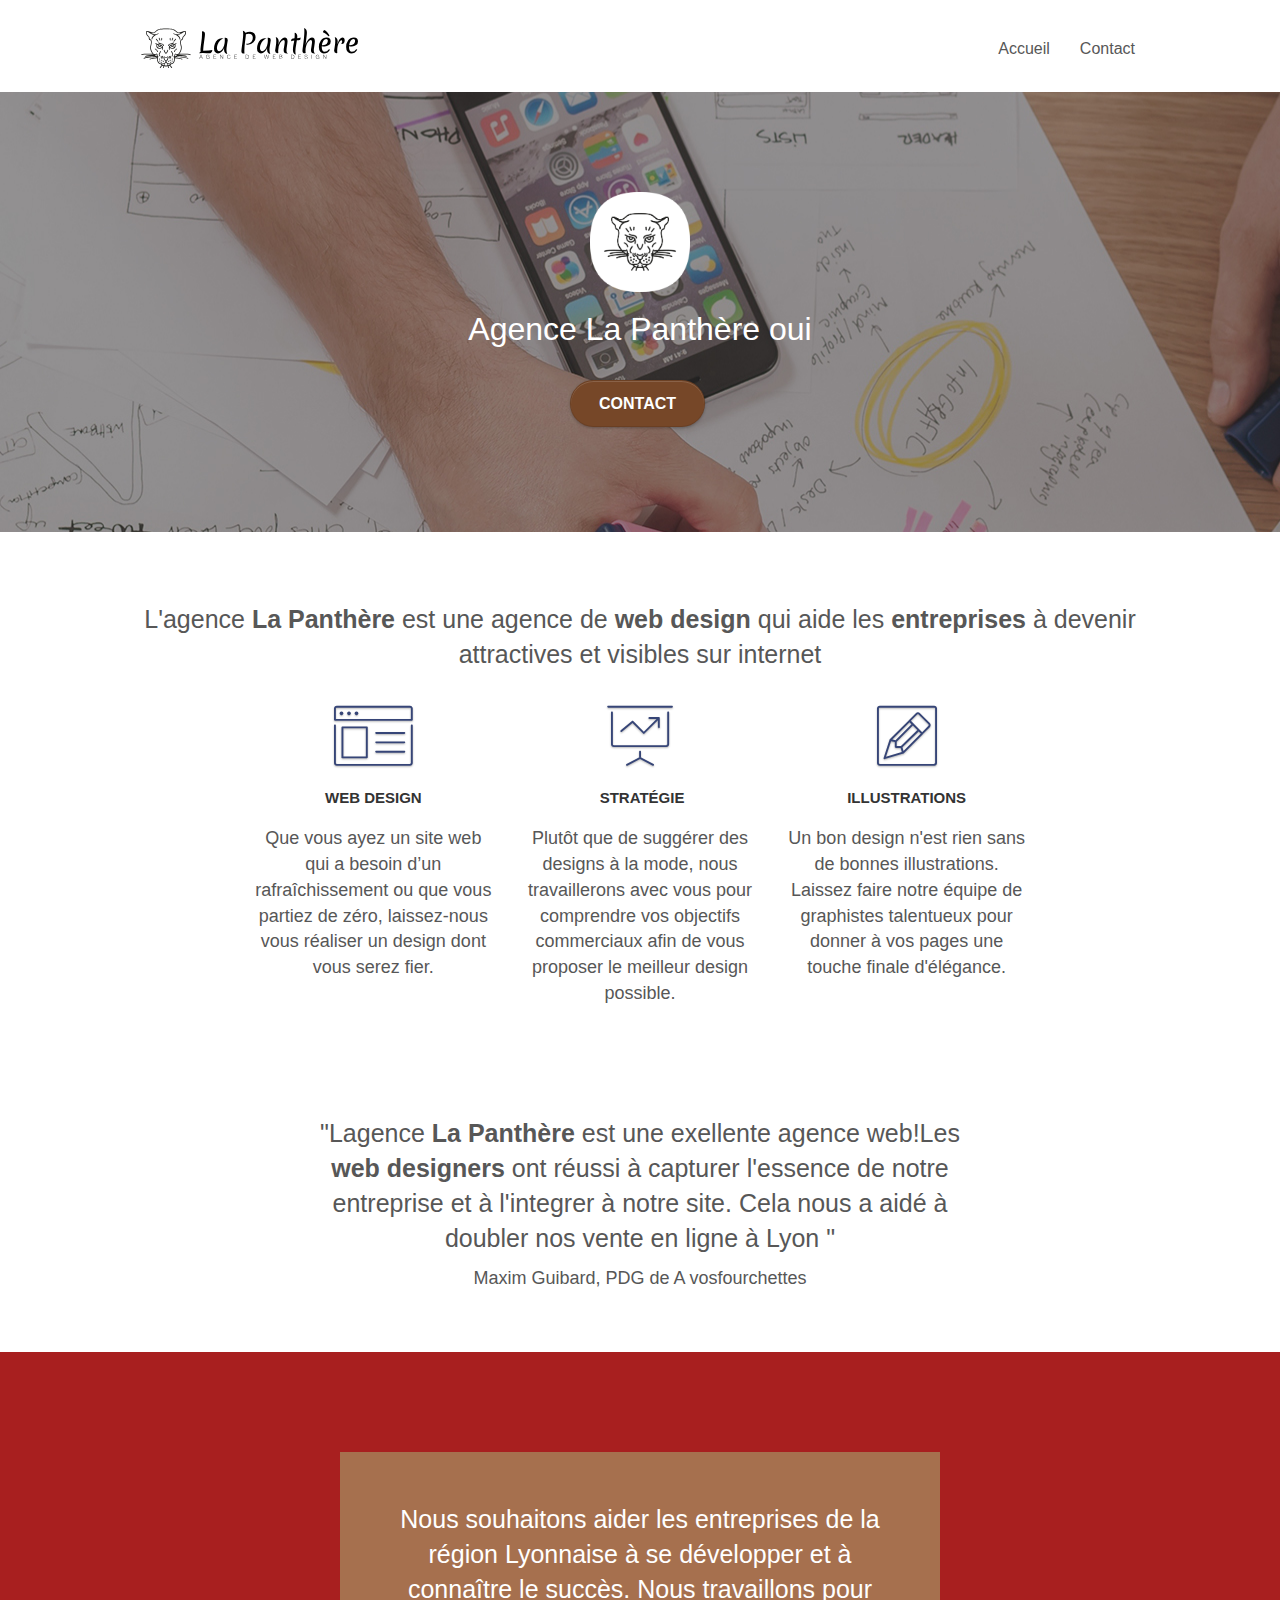
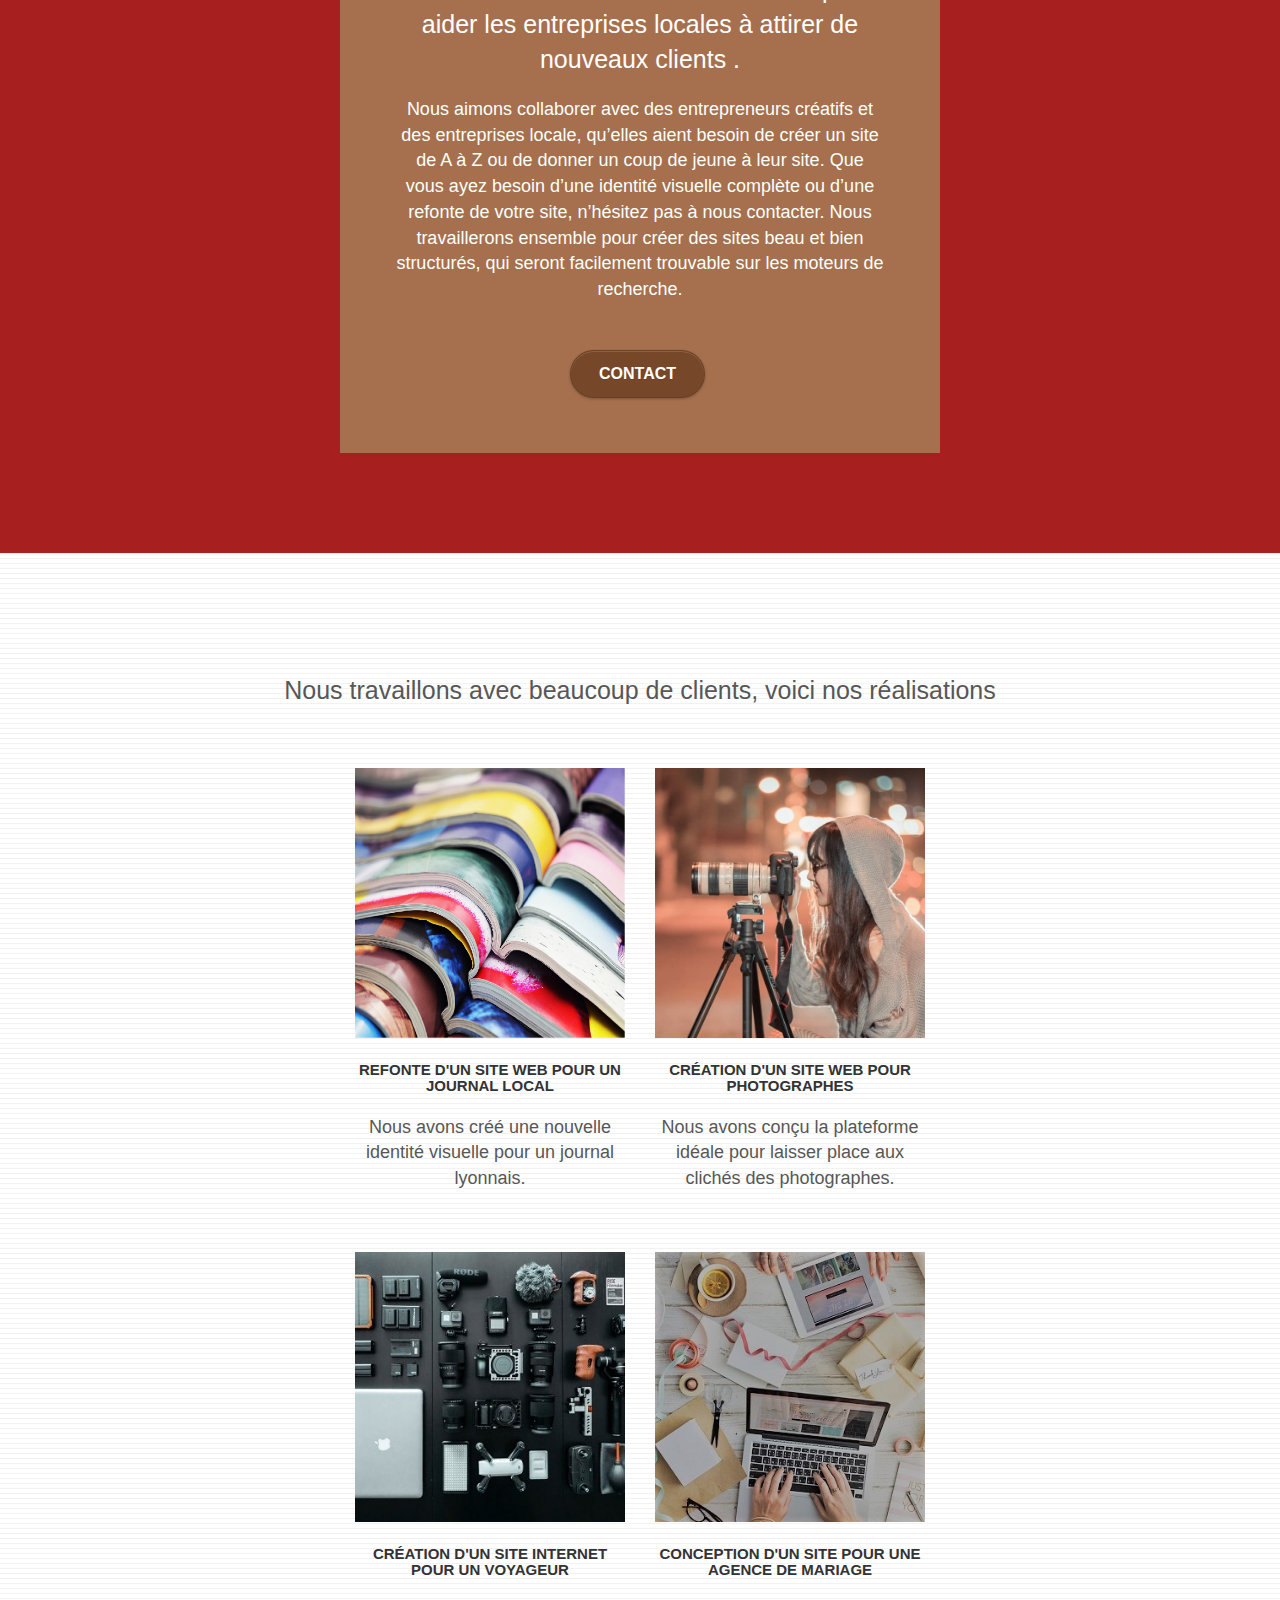
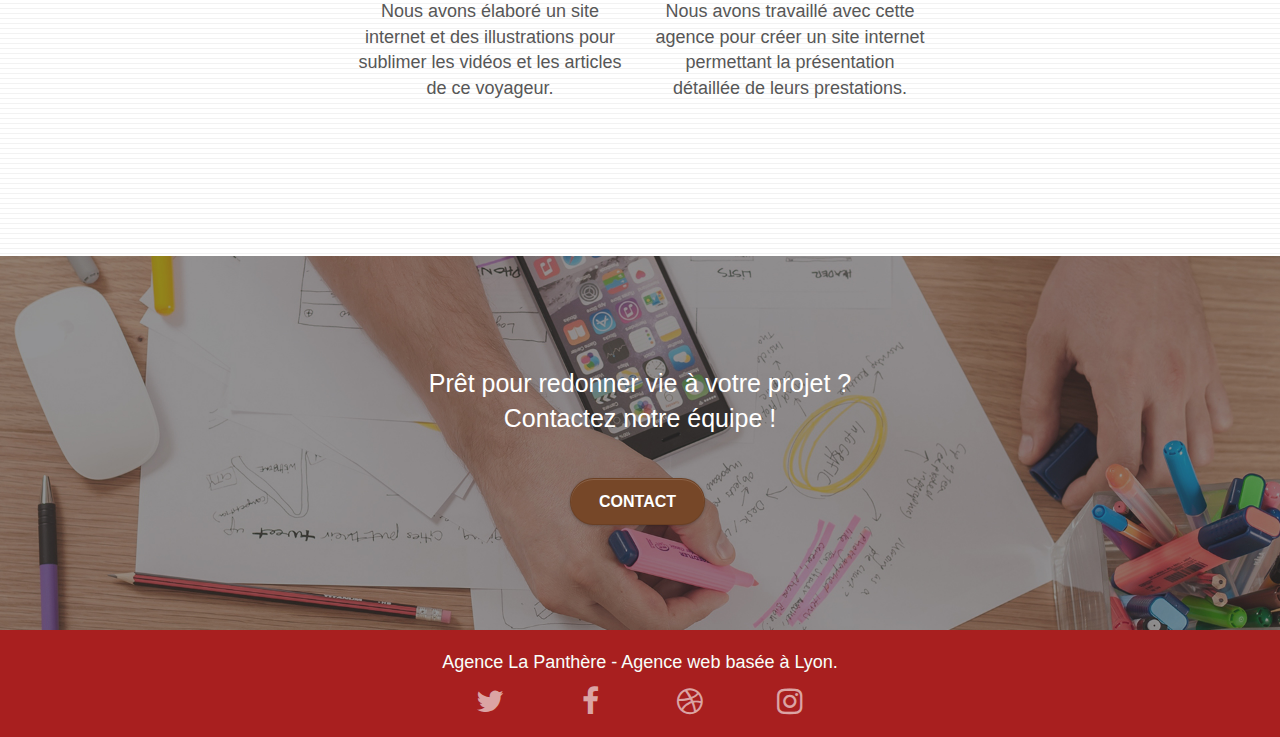
<file: index.html>
<!DOCTYPE html>
<html lang="fr">
  <head>
    <meta charset="utf-8" />

    <meta
      name="description"
      content="L'agence La Panthère est une agence de web designe qui aide les entreprises à devenir attractives et visibles
    sur internet"
    />
    <meta
      name="viewport"
      content="width=device-width, initial-scale=1.0, viewport-fit=cover"
    />
    <meta name="robots" content="index,follow" />
    <link rel="shortcut icon" type="image/png" href="favicon.jpg" />

    <link rel="stylesheet" type="text/css" href="./css/bootstrap.min.css" />
    <link rel="stylesheet" type="text/css" href="style.css" />
    <link rel="stylesheet" type="text/css" href="./css/font-awesome.min.css" />
    <link rel="stylesheet" type="text/css" href="./css/et-line.min.css" />

    <script src="./js/jquery-2.1.0.min.js"></script>
    <script src="./js/bootstrap.min.js"></script>
    <script src="./js/blocs.min.js"></script>
    <script src="./js/jquery.touchSwipe.js" defer></script>
    <script src="./js/gmaps.js"></script>

    <title>La Panther agence de web design à Lyon</title>

    <!-- Analytics -->
    <!-- Global site tag (gtag.js) - Google Analytics -->
    <script
      async
      src="https://www.googletagmanager.com/gtag/js?id=G-JVXNC9FYXY"
    ></script>
    <script>
      window.dataLayer = window.dataLayer || [];
      function gtag() {
        dataLayer.push(arguments);
      }
      gtag("js", new Date());

      gtag("config", "G-JVXNC9FYXY");
    </script>

    <!-- Analytics END -->
  </head>
  <body>
    <!-- Principal conteneur -->
    <div class="page-container">
      <!-- bloc-0 -->
      <header>
        <div class="bloc bgc-white l-bloc" id="bloc-0">
          <div class="container bloc-sm">
            <nav class="navbar row">
              <div class="navbar-header">
                <a class="navbar-brand" href="index.html"
                  ><img
                    src="img/agence-la-panthere-monochrome.svg"
                    alt="Lyon web design logo agence web meilleure agence"
                    height="40"
                /></a>

                <button
                  id="nav-toggle"
                  type="button"
                  class="ui-navbar-toggle navbar-toggle"
                  data-toggle="collapse"
                  data-target=".navbar-1"
                >
                  <span class="sr-only">Toggle navigation</span
                  ><span class="icon-bar"></span><span class="icon-bar"></span
                  ><span class="icon-bar"></span>
                </button>
              </div>
              <div
                class="collapse navbar-collapse navbar-1 special-dropdown-nav"
              >
                <ul class="site-navigation nav navbar-nav">
                  <li>
                    <a href="index.html">Accueil</a>
                  </li>
                  <li></li>
                  <li>
                    <a href="contact.html">Contact</a>
                  </li>
                </ul>
              </div>
            </nav>
          </div>
        </div>
      </header>
      <!-- bloc-0 END -->

      <!-- bloc-1-presentation -->
      <main>
        <section
          class="bloc bgc-dark-slate-blue bg-banniere d-bloc bg-t-edge bloc-bg-texture texture-paper b-parallax"
          id="bloc-1-hero"
        >
          <div class="container bloc-lg">
            <div class="row tight-width-whitespace">
              <div class="col-sm-12">
                <img
                  src="img/logo.png"
                  class="center-block image-resize-mode"
                  width="100"
                  alt="Agence La Panthère web design logo"
                />
                <h1 class="text-center hero-bloc-text tc-white">
                  Agence La Panthère oui
                </h1>
                <div class="text-center">
                  <a
                    href="contact.html"
                    class="btn btn-lg btn-clean btn-rd cta-hero btn-atomic-tangerine"
                    >Contact</a
                  >
                </div>
              </div>
            </div>
          </div>
        </section>
        <!-- bloc-1-presentation END -->

        <!-- bloc-2-services -->
        <section class="bloc bgc-white l-bloc" id="bloc-2-services">
          <div class="container bloc-md">
            <div class="row">
              <div class="col-sm-12 text-center">
                <h2>
                  L'agence <strong>La Panthère</strong> est une agence de
                  <strong>web design</strong> qui aide les
                  <strong>entreprises</strong> à devenir attractives et visibles
                  sur internet
                </h2>
              </div>
            </div>
            <div class="row voffset-lg med-width-whitespace">
              <div class="col-sm-4">
                <div class="text-center">
                  <span
                    class="et-icon-browser sm-shadow icon-dark-slate-blue icons icon-lg"
                  ></span>
                </div>
                <h3 class="mg-md text-center">Web design</h3>
                <p class="text-center">
                  Que vous ayez un site web qui a besoin d&rsquo;un
                  rafraîchissement ou que vous partiez de zéro, laissez-nous
                  vous réaliser un design dont vous serez fier.
                </p>
              </div>
              <div class="col-sm-4">
                <div class="text-center">
                  <span
                    class="et-icon-presentation sm-shadow icon-dark-slate-blue icons icon-lg"
                  ></span>
                </div>
                <h3 class="mg-md text-center">&nbsp;Stratégie</h3>
                <p class="text-center">
                  Plutôt que de suggérer des designs à la mode, nous
                  travaillerons avec vous pour comprendre vos objectifs
                  commerciaux afin de vous proposer le meilleur design
                  possible.<br />
                </p>
              </div>
              <div class="col-sm-4">
                <div class="text-center">
                  <span
                    class="et-icon-edit sm-shadow icon-dark-slate-blue icons icon-lg"
                  ></span>
                </div>
                <h3 class="mg-md text-center">Illustrations</h3>
                <p class="text-center">
                  Un bon design n'est rien sans de bonnes illustrations. Laissez
                  faire notre équipe de graphistes talentueux pour donner à vos
                  pages une touche finale d'élégance.
                </p>
              </div>
            </div>
            <div class="row voffset-lg voffset">
              <div class="col-xs-12 col-md-8 col-md-offset-2 text-center">
                <h2>
                  "Lagence <strong>La Panthère</strong> est une exellente agence
                  web!Les <strong> web designers</strong> ont réussi à capturer
                  l'essence de notre entreprise et à l'integrer à notre site.
                  Cela nous a aidé à doubler nos vente en ligne à Lyon "
                </h2>
                <p>Maxim Guibard, PDG de A vosfourchettes</p>
              </div>
            </div>
          </div>
        </section>
        <!-- bloc-2-services END -->

        <!-- bloc-3-what-i-do -->
        <section
          class="bloc tc-white bgc-atomic-tangerine bg-presentation d-bloc bloc-bg-texture texture-paper b-parallax"
          id="bloc-3-what-i-do"
        >
          <div class="container bloc-lg">
            <div class="row tight-width-whitespace black-background">
              <div class="col-sm-12">
                <h2 class="mg-md text-center tc-white">
                  Nous souhaitons aider les entreprises de la région Lyonnaise à
                  se développer et à connaître le succès. Nous travaillons pour
                  aider les entreprises locales à attirer de nouveaux clients
                  .<br />
                </h2>
                <p class="text-center white">
                  Nous aimons collaborer avec des entrepreneurs créatifs et des
                  entreprises locale, qu’elles aient besoin de créer un site de
                  A à Z ou de donner un coup de jeune à leur site. Que vous ayez
                  besoin d’une identité visuelle complète ou d’une refonte de
                  votre site, n’hésitez pas à nous contacter. Nous travaillerons
                  ensemble pour créer des sites beau et bien structurés, qui
                  seront facilement trouvable sur les moteurs de recherche.
                  <br /><br />
                  <a
                    href="contact.html"
                    class="btn btn-lg btn-clean btn-rd cta-hero btn-atomic-tangerine"
                    >Contact</a
                  ><br />
                </p>
              </div>
            </div>
          </div>
        </section>
        <!-- bloc-3-what-i-do END -->

        <!-- bloc-4-portfolio -->
        <section
          class="bloc bgc-white bg-lines-h2-bg bg-repeat l-bloc"
          id="bloc-4-portfolio"
        >
          <div class="container bloc-lg">
            <div class="row">
              <div class="col-sm-12 text-center">
                <h2>
                  Nous travaillons avec beaucoup de clients, voici nos
                  réalisations
                </h2>
              </div>
            </div>
            <div class="row tight-width-whitespace portfolio-row">
              <div class="col-sm-6">
                <a
                  href="#"
                  data-lightbox="img/1.jpg"
                  data-gallery-id="gallery-1"
                  data-caption="Refonte d'un site web pour un journal local"
                  data-frame="snapshot-lb"
                  ><img
                    src="img/1.jpg"
                    alt="Lyon web design logo agence web meilleure agence et refonte site web journal"
                    class="img-responsive portfolio-thumb"
                /></a>
                <h3 class="mg-md text-center">
                  Refonte d'un site web pour un journal local
                </h3>
                <p class="text-center">
                  Nous avons créé une nouvelle identité visuelle pour un journal
                  lyonnais.
                </p>
              </div>
              <div class="col-sm-6">
                <a
                  href="#"
                  data-lightbox="img/2.jpg"
                  data-gallery-id="gallery-1"
                  data-caption="Création d'un site web pour photographes"
                  data-frame="snapshot-lb"
                  ><img
                    src="img/2.jpg"
                    class="img-responsive portfolio-thumb"
                    alt="Lyon web design logo agence web meilleure agence, Création d'un site web pour photographes"
                /></a>
                <h3 class="mg-md text-center">
                  Création d'un site web pour photographes
                </h3>
                <p class="text-center">
                  Nous avons conçu la plateforme idéale pour laisser place aux
                  clichés des photographes.
                </p>
              </div>
            </div>
            <div class="row tight-width-whitespace portfolio-row">
              <div class="col-sm-6">
                <a
                  href="#"
                  data-lightbox="img/3.jpg"
                  data-gallery-id="gallery-1"
                  data-caption="Création d'un site internet pour un voyageur"
                  data-frame="snapshot-lb"
                  ><img
                    src="img/3.jpg"
                    class="img-responsive portfolio-thumb"
                    alt="Lyon web design logo agence web meilleure agence, Création d'un site web pour voyageur"
                /></a>
                <h3 class="mg-md text-center">
                  Création d'un site internet pour un voyageur
                </h3>
                <p class="text-center">
                  Nous avons élaboré un site internet et des illustrations pour
                  sublimer les vidéos et les articles de ce voyageur.
                </p>
              </div>
              <div class="col-sm-6">
                <a
                  href="#"
                  data-lightbox="img/4.jpg"
                  data-gallery-id="gallery-1"
                  data-caption="Conception d'un site pour une agence de mariage"
                  data-frame="snapshot-lb"
                  ><img
                    src="img/4.bmp"
                    class="img-responsive portfolio-thumb"
                    alt="Lyon web design logo agence web meilleure agence, Création d'un site web pour agence de mariage"
                /></a>
                <h3 class="mg-md text-center">
                  Conception d'un site pour une agence de mariage
                </h3>
                <p class="text-center">
                  Nous avons travaillé avec cette agence pour créer un site
                  internet permettant la présentation détaillée de leurs
                  prestations.
                </p>
              </div>
            </div>
          </div>
        </section>
        <!-- bloc-4-portfolio END -->

        <!-- bloc-5-cta -->
        <section
          class="bloc bgc-dark-slate-blue bg-banniere d-bloc bloc-bg-texture texture-paper"
          id="bloc-5-cta"
        >
          <div class="container bloc-lg">
            <div class="row">
              <h2 class="mg-md text-center tc-white">
                Prêt pour redonner vie à votre projet ?<br />Contactez notre
                équipe !
              </h2>
              <div class="col-sm-12 text-center">
                <a
                  href="contact.html"
                  class="btn btn-atomic-tangerine btn-clean btn-rd btn-lg cta-hero"
                  >Contact</a
                >
              </div>
            </div>
          </div>
        </section>
      </main>
      <!-- bloc-5-cta END -->

      <!-- Footer - bloc-8 -->
      <footer>
        <div class="bloc bgc-atomic-tangerine d-bloc" id="bloc-8">
          <div class="container bloc-sm">
            <div class="row">
              <div class="col-sm-12">
                <p class="text-center white">
                  Agence La Panthère - Agence web basée à Lyon.<br />
                </p>
                <div class="row row-no-gutters social">
                  <div class="col-sm-3">
                    <div class="text-center">
                      <a
                        class="social"
                        aria-label="Twitter"
                        href="http://www.twitter.fr/"
                        ><span class="fa fa-twitter icon-md"></span
                      ></a>
                    </div>
                  </div>
                  <div class="col-sm-3">
                    <div class="text-center">
                      <a
                        class="social"
                        aria-label="Facebook"
                        href="https://fr-fr.facebook.com"
                        ><span class="fa fa-facebook icon-md"></span
                      ></a>
                    </div>
                  </div>
                  <div class="col-sm-3">
                    <div class="text-center">
                      <a
                        class="social"
                        aria-label="Dribbble"
                        href="https://dribbble.com"
                        ><span class="fa fa-dribbble icon-md"></span
                      ></a>
                    </div>
                  </div>
                  <div class="col-sm-3">
                    <div class="text-center">
                      <a
                        class="social"
                        aria-label="instagram"
                        href="https://www.instagram.com"
                        ><span class="fa fa-instagram icon-md"></span
                      ></a>
                    </div>
                  </div>
                </div>
              </div>
            </div>
          </div>
        </div>
      </footer>
      <!-- Footer - bloc-8 END -->
    </div>
    <!-- Principal conteneur END -->
  </body>
</html>
</file>
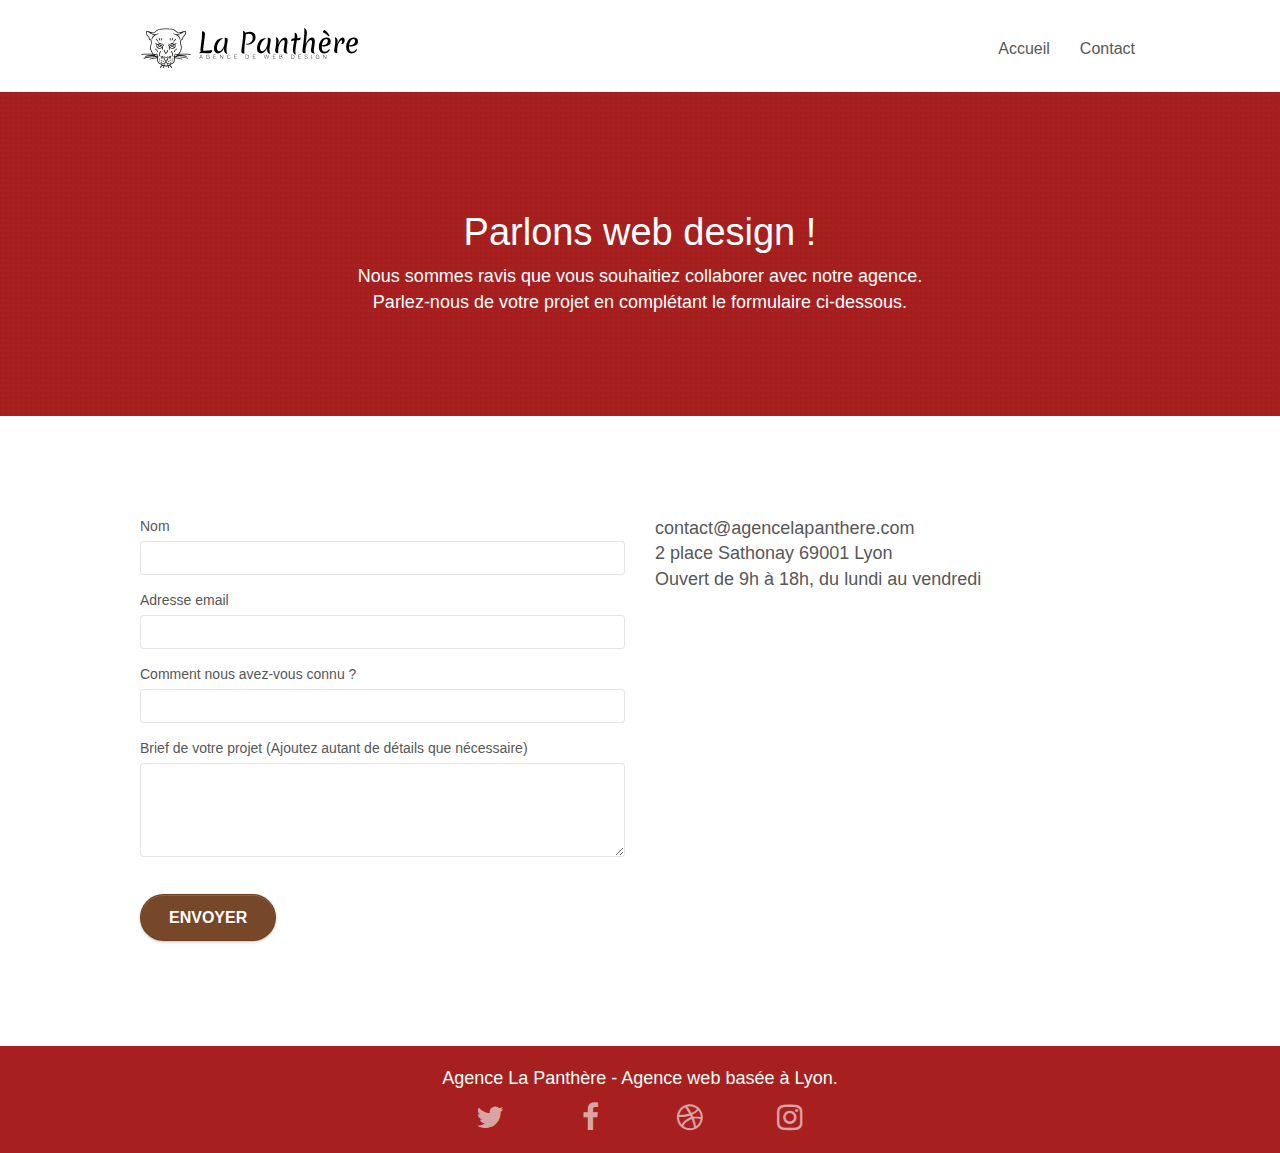
<file: contact.html>
<!DOCTYPE html>
<html lang="fr">
  <head>
    <meta charset="utf-8" />
    <meta
      name="description"
      content="Vous chechez web design,
      illustrations, site péronalisé, ou encore webmarketing, prenez contact avec 
      l'agence la panthère ou dans nos locaux située dans la ville de lyon"
    />
    <meta name="robots" content="follow, index" />
    <meta
      <meta
      name="viewport"
      content="width=device-width, initial-scale=1.0, viewport-fit=cover"
    />
    <link rel="shortcut icon" type="image/png" href="favicon.jpg" />

    <link rel="stylesheet" type="text/css" href="./css/bootstrap.min.css" />
    <link rel="stylesheet" type="text/css" href="style.css" />
    <link rel="stylesheet" type="text/css" href="./css/font-awesome.min.css" />
    <link rel="stylesheet" type="text/css" href="./css/et-line.min.css" />

    <title>Contact La Panthère web design</title>

    <!-- Analytics -->
    <!-- Global site tag (gtag.js) - Google Analytics -->
    <script
      async
      src="https://www.googletagmanager.com/gtag/js?id=G-JVXNC9FYXY"
    ></script>
    <script>
      window.dataLayer = window.dataLayer || [];
      function gtag() {
        dataLayer.push(arguments);
      }
      gtag("js", new Date());

      gtag("config", "G-JVXNC9FYXY");
    </script>
    <!-- Analytics END -->
  </head>
  <body>
    <!-- Principal conteneur -->
    <div class="page-container">
      <!-- bloc-0 -->
      <div class="bloc bgc-white l-bloc" id="bloc-0">
        <div class="container bloc-sm">
          <nav class="navbar row">
            <div class="navbar-header">
              <a class="navbar-brand" href="index.html"
                ><img
                  src="img/agence-la-panthere-monochrome.svg"
                  alt="logo de l'Agence La Panthere web design à Lyon"
                  height="40"
              /></a>
              <button
                id="nav-toggle"
                type="button"
                class="ui-navbar-toggle navbar-toggle"
                data-toggle="collapse"
                data-target=".navbar-1"
              >
                <span class="sr-only">Toggle navigation</span
                ><span class="icon-bar"></span><span class="icon-bar"></span
                ><span class="icon-bar"></span>
              </button>
            </div>
            <div class="collapse navbar-collapse navbar-1 special-dropdown-nav">
              <ul class="site-navigation nav navbar-nav">
                <li>
                  <a href="index.html">Accueil</a>
                </li>
                <li></li>
                <li>
                  <a href="contact.html">Contact</a>
                </li>
              </ul>
            </div>
          </nav>
        </div>
      </div>
      <!-- bloc-0 END -->

      <!-- bloc-6 -->
      <div
        class="bloc bg-dots-bg bg-repeat bgc-atomic-tangerine d-bloc bloc-bg-texture texture-paper"
        id="bloc-6"
      >
        <div class="container bloc-lg">
          <div class="row">
            <div class="col-sm-12">
              <h1 class="text-center hero-bloc-text tc-white">
                Parlons web design !
              </h1>
              <p class="text-center mg-lg tc-white tight-width-whitespace">
                Nous sommes ravis que vous souhaitiez collaborer avec notre
                agence.<br />
                Parlez-nous de votre projet en complétant le formulaire
                ci-dessous.
              </p>
            </div>
          </div>
        </div>
      </div>
      <!-- bloc-6 END -->

      <!-- bloc-7 -->
      <div class="bloc bgc-white l-bloc" id="bloc-7">
        <div class="container bloc-lg">
          <div class="row">
            <div class="col-sm-6">
              <form id="form_1">
                <div class="form-group">
                  <label for="name"> Nom </label>
                  <input id="name" class="form-control" required />
                </div>
                <div class="form-group">
                  <label for="email"> Adresse email </label>
                  <input
                    id="email"
                    class="form-control"
                    type="email"
                    required
                  />
                </div>
                <div class="form-group">
                  <label for="input_504">
                    Comment nous avez-vous connu ?
                  </label>
                  <input
                    class="form-control"
                    type="email"
                    required
                    id="input_504"
                  />
                </div>
                <div class="form-group">
                  <label for="message">
                    Brief de votre projet (Ajoutez autant de détails que
                    nécessaire)<br /> </label
                  ><textarea
                    id="message"
                    class="form-control"
                    rows="4"
                    cols="50"
                    required
                  ></textarea>
                </div>
                <button
                  type="submit"
                  class="btn btn-lg btn-clean btn-rd cta-hero btn-atomic-tangerine"
                  id="cta-hero"
                >
                  Envoyer
                </button>
              </form>
            </div>
            <div class="col-sm-6">
              <p>
                <a href="mailto:contact@agencelapanthere.com"
                  >contact@agencelapanthere.com</a
                >
                <br />2 place Sathonay 69001 Lyon<br />Ouvert de 9h à 18h, du
                lundi au vendredi<br />
              </p>
            </div>
          </div>
        </div>
      </div>
      <!-- bloc-7 END -->

      <!-- ScrollToTop Button -->
      <a class="bloc-button btn btn-d scrollToTop" onclick="scrollToTarget('1')"
        ><span class="fa fa-chevron-up"></span
      ></a>
      <!-- ScrollToTop Button END-->

      <!-- Footer - bloc-8 -->
      <div class="bloc bgc-atomic-tangerine d-bloc" id="bloc-8">
        <div class="container bloc-sm">
          <div class="row">
            <div class="col-sm-12">
              <p class="text-center white">
                Agence La Panthère - Agence web basée à Lyon.<br />
              </p>
              <div class="row row-no-gutters social">
                <div class="col-sm-3">
                  <div class="text-center">
                    <a
                      class="social"
                      aria-label="Twitter"
                      href="http://www.twitter.fr/"
                      ><span class="fa fa-twitter icon-md"></span
                    ></a>
                  </div>
                </div>
                <div class="col-sm-3">
                  <div class="text-center">
                    <a
                      class="social"
                      aria-label="Facebook"
                      href="https://fr-fr.facebook.com"
                      ><span class="fa fa-facebook icon-md"></span
                    ></a>
                  </div>
                </div>
                <div class="col-sm-3">
                  <div class="text-center">
                    <a
                      class="social"
                      aria-label="Dribbble"
                      href="https://dribbble.com"
                      ><span class="fa fa-dribbble icon-md"></span
                    ></a>
                  </div>
                </div>
                <div class="col-sm-3">
                  <div class="text-center">
                    <a
                      class="social"
                      aria-label="instagram"
                      href="https://www.instagram.com"
                      ><span class="fa fa-instagram icon-md"></span
                    ></a>
                  </div>
                </div>
              </div>
            </div>
          </div>
        </div>
      </div>
      <!-- Footer - bloc-8 END -->
    </div>
    <!-- Principal conteneur END -->
    <script src="./js/jquery-2.1.0.min.js"></script>
    <script src="./js/bootstrap.min.js"></script>
    <script src="./js/blocs.min.js"></script>
    <script src="./js/jqBootstrapValidation.js"></script>
    <script src="./js/formHandler.js"></script>
  </body>
</html>
</file>
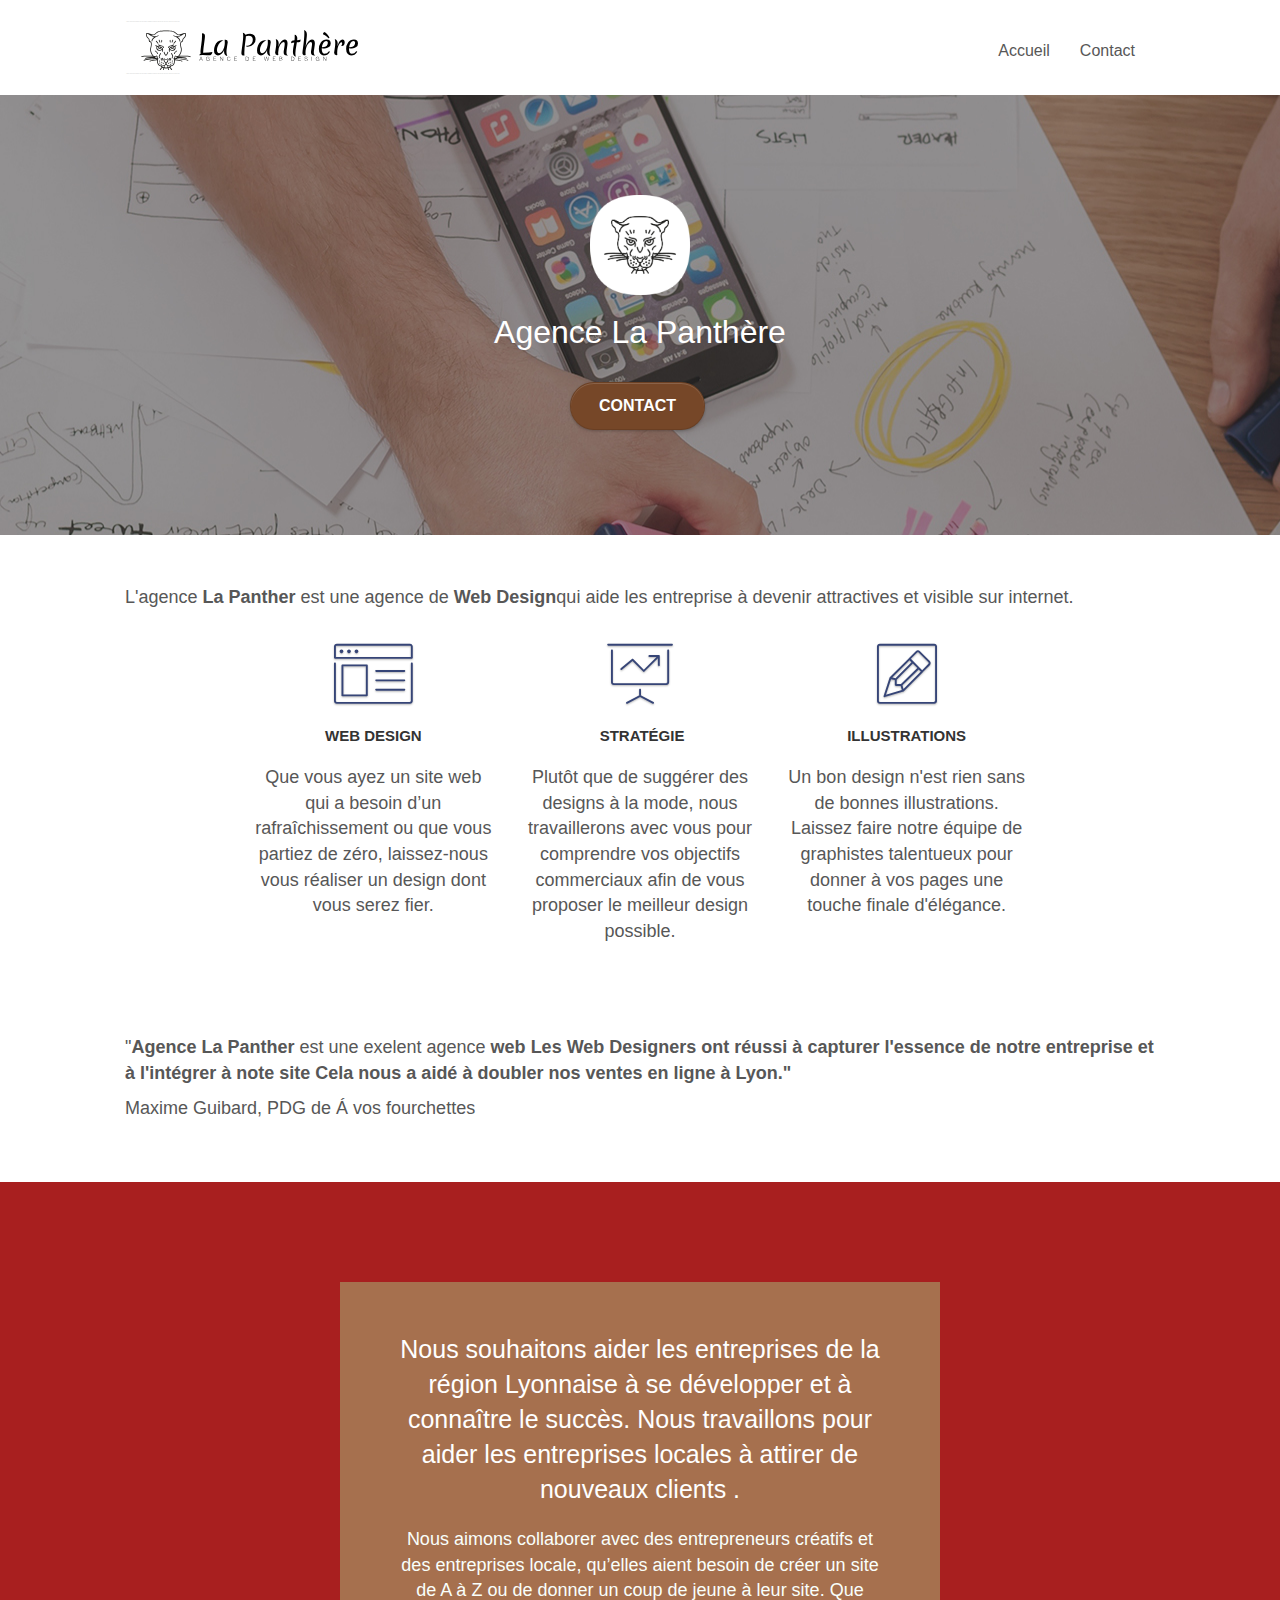
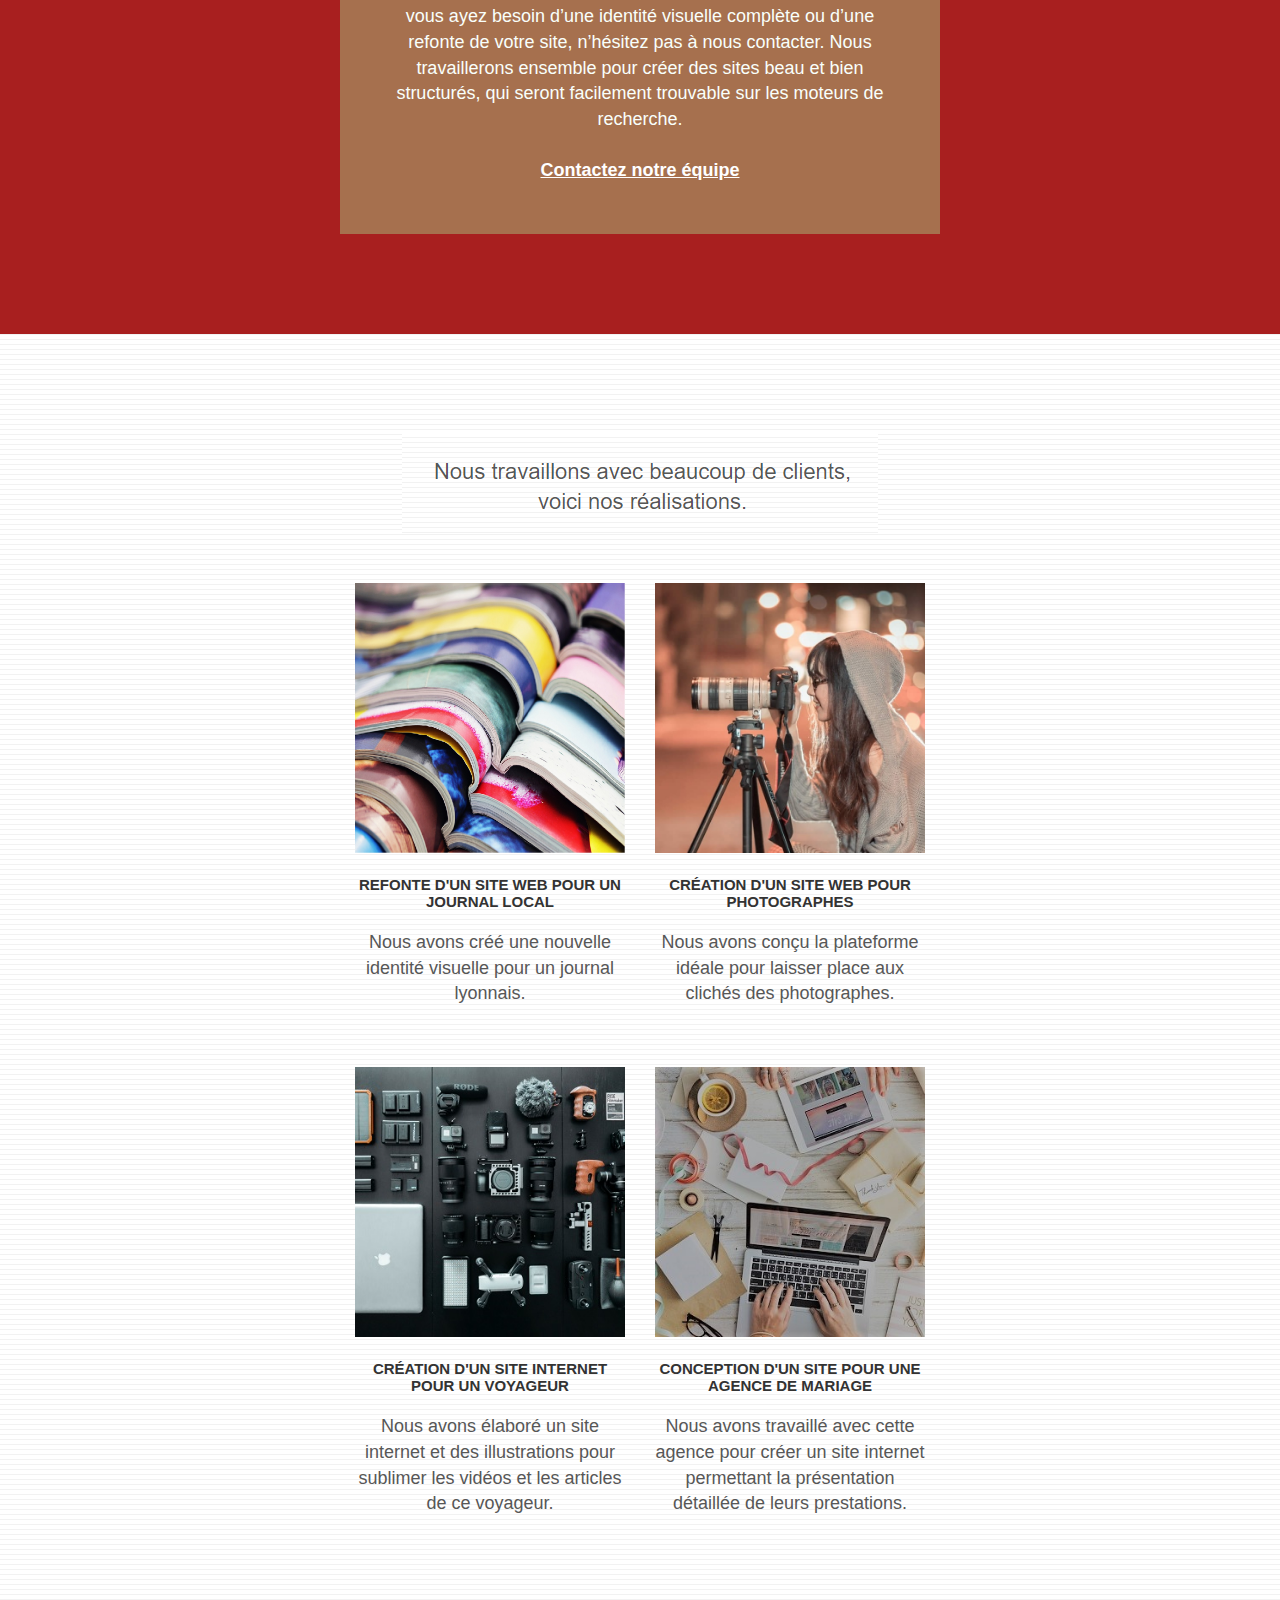
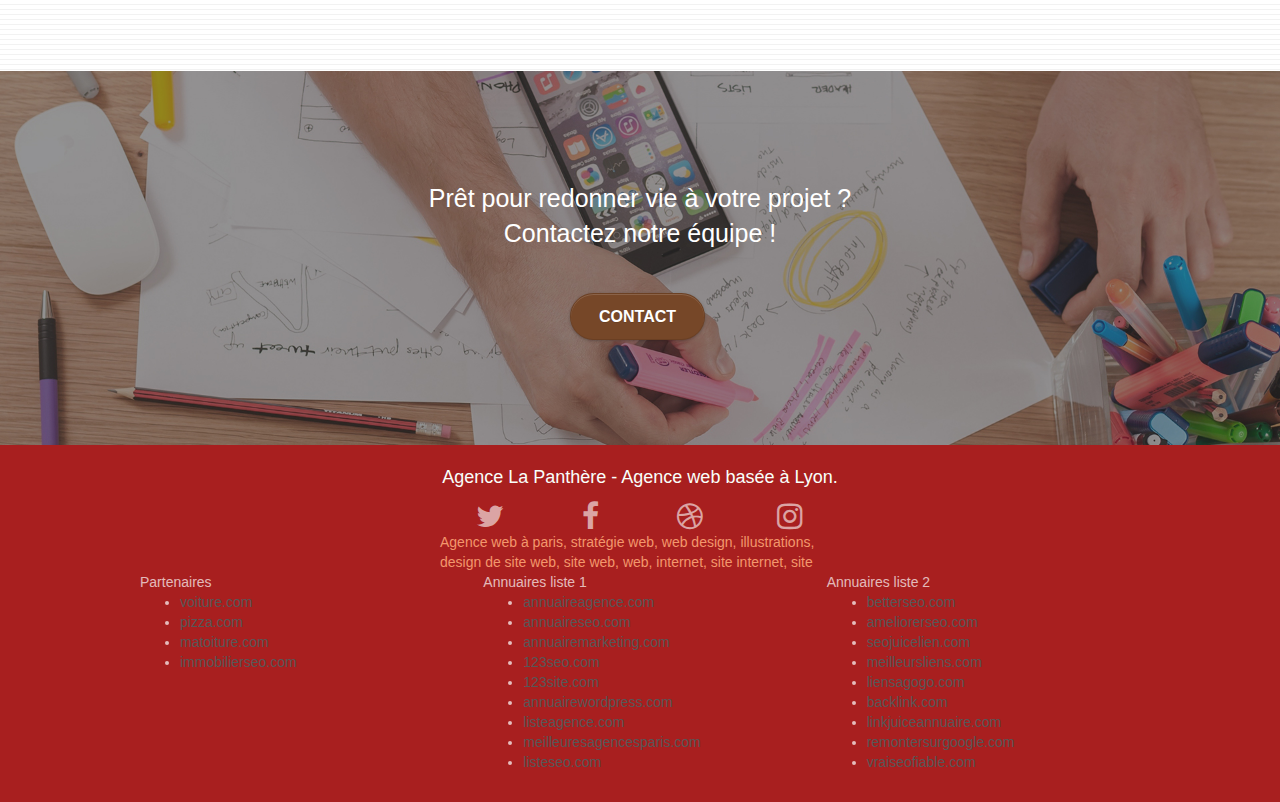
<file: indexOp.html>
<!DOCTYPE html>
<html lang="Default">
  <head>
    <meta charset="utf-8" />
    <meta
      name="description"
      content="Panter web designe à Lyon, experts en creation des sites dynamiques, personalisable, "
    />
    <meta
      name="viewport"
      content="width=device-width, initial-scale=1.0, viewport-fit=cover"
    />
    <link rel="shortcut icon" type="image/png" href="favicon.jpg" />

    <link rel="stylesheet" type="text/css" href="./css/bootstrap.css" />
    <link rel="stylesheet" type="text/css" href="style.css" />
    <link rel="stylesheet" type="text/css" href="./css/font-awesome.css" />
    <link rel="stylesheet" type="text/css" href="./css/et-line.css" />

    <script src="./js/jquery-2.1.0.js"></script>
    <script src="./js/bootstrap.js"></script>
    <script src="./js/blocs.js"></script>
    <script src="./js/jquery.touchSwipe.js" defer></script>
    <script src="./js/gmaps.js"></script>

    <title>La Panther agence de web design à Lyon</title>

    <!-- Analytics -->

    <!-- Analytics END -->
  </head>

  <body>
    <main></main>
    <!-- Principal conteneur -->
    <div class="page-container">
      <!-- bloc-0 -->
      <header class="bloc bgc-white l-bloc" id="bloc-0">
        <div class="container bloc-sm">
          <nav class="navbar row">
            <div class="navbar-header">
              <div class="keywords" style="color: #cccccc; font-size: 1px">
                Agence web à paris, stratégie web, web design, illustrations,
                design de site web, site web, web, internet, site internet, site
              </div>
              <a class="navbar-brand" href="index.html"
                ><img
                  src="img/agence-la-panthere-monochrome.svg"
                  alt="paris web design logo agence web meilleure agence"
                  height="40"
              /></a>
              <div class="keywords" style="color: #cccccc; font-size: 1px">
                Agence web à paris, stratégie web, web design, illustrations,
                design de site web, site web, web, internet, site internet, site
              </div>
              <button
                id="nav-toggle"
                type="button"
                class="ui-navbar-toggle navbar-toggle"
                data-toggle="collapse"
                data-target=".navbar-1"
              >
                <span class="sr-only">Toggle navigation</span
                ><span class="icon-bar"></span><span class="icon-bar"></span
                ><span class="icon-bar"></span>
              </button>
            </div>
            <div class="collapse navbar-collapse navbar-1 special-dropdown-nav">
              <ul class="site-navigation nav navbar-nav">
                <li>
                  <a href="index.html">Accueil</a>
                </li>
                <li></li>
                <li>
                  <a href="contact.html">Contact</a>
                </li>
              </ul>
            </div>
          </nav>
        </div>
      </header>
      <!-- bloc-0 END -->

      <!-- bloc-1-presentation -->
      <div
        class="bloc bgc-dark-slate-blue bg-banniere d-bloc bg-t-edge bloc-bg-texture texture-paper b-parallax"
        id="bloc-1-hero"
      >
        <div class="container bloc-lg">
          <div class="row tight-width-whitespace">
            <div class="col-sm-12">
              <img
                src="img/logo.png"
                class="center-block image-resize-mode"
                width="100"
                alt="Agence La Panthère, agence web paris, création logo paris"
              />
              <h1 class="text-center hero-bloc-text tc-white">
                Agence La Panthère
              </h1>
              <div class="text-center">
                <a
                  href="page2.html"
                  class="btn btn-lg btn-clean btn-rd cta-hero btn-atomic-tangerine"
                  id="cta-hero"
                  >Contact</a
                >
              </div>
            </div>
          </div>
        </div>
      </div>
      <!-- bloc-1-presentation END -->

      <!-- bloc-2-services -->
      <div class="bloc bgc-white l-bloc" id="bloc-2-services">
        <div class="container bloc-md">
          <div class="row">
            <p>
              L'agence <strong>La Panther</strong> est une agence de
              <strong>Web Design</strong>qui aide les entreprise à devenir
              attractives et visible sur internet.
            </p>
          </div>
          <div class="row voffset-lg med-width-whitespace">
            <div class="col-sm-4">
              <div class="text-center">
                <span
                  class="et-icon-browser sm-shadow icon-dark-slate-blue icons icon-lg"
                ></span>
              </div>
              <h3 class="mg-md text-center">Web design</h3>
              <p class="text-center">
                Que vous ayez un site web qui a besoin d&rsquo;un
                rafraîchissement ou que vous partiez de zéro, laissez-nous vous
                réaliser un design dont vous serez fier.
              </p>
            </div>
            <div class="col-sm-4">
              <div class="text-center">
                <span
                  class="et-icon-presentation sm-shadow icon-dark-slate-blue icons icon-lg"
                ></span>
              </div>
              <h3 class="mg-md text-center">&nbsp;Stratégie</h3>
              <p class="text-center">
                Plutôt que de suggérer des designs à la mode, nous travaillerons
                avec vous pour comprendre vos objectifs commerciaux afin de vous
                proposer le meilleur design possible.<br />
              </p>
            </div>
            <div class="col-sm-4">
              <div class="text-center">
                <span
                  class="et-icon-edit sm-shadow icon-dark-slate-blue icons icon-lg"
                ></span>
              </div>
              <h3 class="mg-md text-center">Illustrations</h3>
              <p class="text-center">
                Un bon design n'est rien sans de bonnes illustrations. Laissez
                faire notre équipe de graphistes talentueux pour donner à vos
                pages une touche finale d'élégance.
              </p>
            </div>
          </div>
          <div class="row voffset-lg voffset">
            <p>
              "<span><strong>Agence La Panther </strong></span> est une exelent
              agence <strong>web</strong>
              <strong
                >Les Web Designers ont réussi à capturer l'essence de notre
                entreprise et à l'intégrer à note site Cela nous a aidé à
                doubler nos ventes en ligne à Lyon."
              </strong>
            </p>
            <p>Maxime Guibard, PDG de Á vos fourchettes</p>
          </div>
        </div>
      </div>
      <!-- bloc-2-services END -->

      <!-- bloc-3-what-i-do -->
      <div
        class="bloc tc-white bgc-atomic-tangerine bg-presentation d-bloc bloc-bg-texture texture-paper b-parallax"
        id="bloc-3-what-i-do"
      >
        <div class="container bloc-lg">
          <div class="row tight-width-whitespace black-background">
            <div class="col-sm-12">
              <h2 class="mg-md text-center tc-white">
                Nous souhaitons aider les entreprises de la région Lyonnaise à
                se développer et à connaître le succès. Nous travaillons pour
                aider les entreprises locales à attirer de nouveaux clients .<br />
              </h2>
              <p class="text-center white">
                Nous aimons collaborer avec des entrepreneurs créatifs et des
                entreprises locale, qu’elles aient besoin de créer un site de A
                à Z ou de donner un coup de jeune à leur site. Que vous ayez
                besoin d’une identité visuelle complète ou d’une refonte de
                votre site, n’hésitez pas à nous contacter. Nous travaillerons
                ensemble pour créer des sites beau et bien structurés, qui
                seront facilement trouvable sur les moteurs de recherche.
                <br /><br /><a class="ltc-white bold-link" href="page2.html"
                  >Contactez notre équipe</a
                ><br />
              </p>
            </div>
          </div>
        </div>
      </div>
      <!-- bloc-3-what-i-do END -->

      <!-- bloc-4-portfolio -->
      <div
        class="bloc bgc-white bg-lines-h2-bg bg-repeat l-bloc"
        id="bloc-4-portfolio"
      >
        <div class="container bloc-lg">
          <div class="row">
            <div class="col-sm-12 text-center">
              <img
                alt="agence web, agence web paris, web design paris, stratégie web"
                src="img/title2.png"
              />
            </div>
          </div>
          <div class="row tight-width-whitespace portfolio-row">
            <div class="col-sm-6">
              <a
                href="#"
                data-lightbox="img/1.jpg"
                data-gallery-id="gallery-1"
                data-caption="Refonte d'un site web pour un journal local"
                data-frame="snapshot-lb"
                ><img
                  src="img/1.jpg"
                  alt="paris web design logo agence web meilleure agence et refonte site web journal"
                  class="img-responsive portfolio-thumb"
              /></a>
              <h3 class="mg-md text-center">
                Refonte d'un site web pour un journal local
              </h3>
              <p class="text-center">
                Nous avons créé une nouvelle identité visuelle pour un journal
                lyonnais.
              </p>
            </div>
            <div class="col-sm-6">
              <a
                href="#"
                data-lightbox="img/2.jpg"
                data-gallery-id="gallery-1"
                data-caption="Création d'un site web pour photographes"
                data-frame="snapshot-lb"
                ><img
                  src="img/2.jpg"
                  class="img-responsive portfolio-thumb"
                  alt="paris web design logo agence web meilleure agence, Création d'un site web pour photographes"
              /></a>
              <h3 class="mg-md text-center">
                Création d'un site web pour photographes
              </h3>
              <p class="text-center">
                Nous avons conçu la plateforme idéale pour laisser place aux
                clichés des photographes.
              </p>
            </div>
          </div>
          <div class="row tight-width-whitespace portfolio-row">
            <div class="col-sm-6">
              <a
                href="#"
                data-lightbox="img/3.bmp"
                data-gallery-id="gallery-1"
                data-caption="Création d'un site internet pour un voyageur"
                data-frame="snapshot-lb"
                ><img
                  src="img/3.bmp"
                  class="img-responsive portfolio-thumb"
                  alt="paris web design logo agence web meilleure agence, Création d'un site web pour voyageur"
              /></a>
              <h3 class="mg-md text-center">
                Création d'un site internet pour un voyageur
              </h3>
              <p class="text-center">
                Nous avons élaboré un site internet et des illustrations pour
                sublimer les vidéos et les articles de ce voyageur.
              </p>
            </div>
            <div class="col-sm-6">
              <a
                href="#"
                data-lightbox="img/4.bmp"
                data-gallery-id="gallery-1"
                data-caption="Conception d'un site pour une agence de mariage"
                data-frame="snapshot-lb"
                ><img
                  src="img/4.bmp"
                  class="img-responsive portfolio-thumb"
                  alt="paris web design logo agence web meilleure agence, Création d'un site web pour agence de mariage"
              /></a>
              <h3 class="mg-md text-center">
                Conception d'un site pour une agence de mariage
              </h3>
              <p class="text-center">
                Nous avons travaillé avec cette agence pour créer un site
                internet permettant la présentation détaillée de leurs
                prestations.
              </p>
            </div>
          </div>
        </div>
      </div>
      <!-- bloc-4-portfolio END -->

      <!-- bloc-5-cta -->
      <div
        class="bloc bgc-dark-slate-blue bg-banniere d-bloc bloc-bg-texture texture-paper"
        id="bloc-5-cta"
      >
        <div class="container bloc-lg">
          <div class="row">
            <h2 class="mg-md text-center tc-white">
              Prêt pour redonner vie à votre projet ?<br />Contactez notre
              équipe !
            </h2>
            <div class="col-sm-12 text-center">
              <a
                href="page2.html"
                class="btn btn-atomic-tangerine btn-clean btn-rd btn-lg cta-hero"
                >Contact</a
              >
            </div>
          </div>
        </div>
      </div>
      <!-- bloc-5-cta END -->

      <!-- Footer - bloc-8 -->
      <footer class="bloc bgc-atomic-tangerine d-bloc" id="bloc-8">
        <div class="container bloc-sm">
          <div class="row">
            <div class="col-sm-12">
              <p class="text-center white">
                Agence La Panthère - Agence web basée à Lyon.<br />
              </p>
              <div class="row row-no-gutters social">
                <div class="col-sm-3">
                  <div class="text-center">
                    <a class="social" href="index.html"
                      ><span class="fa fa-twitter icon-md"></span
                    ></a>
                  </div>
                </div>
                <div class="col-sm-3">
                  <div class="text-center">
                    <a class="social" href="index.html"
                      ><span class="fa fa-facebook icon-md"></span
                    ></a>
                  </div>
                </div>
                <div class="col-sm-3">
                  <div class="text-center">
                    <a class="social" href="index.html"
                      ><span class="fa fa-dribbble icon-md"></span
                    ></a>
                  </div>
                </div>
                <div class="col-sm-3">
                  <div class="text-center">
                    <a class="social" href="index.html"
                      ><span class="fa fa-instagram icon-md"></span
                    ></a>
                  </div>
                </div>
                <div class="keywords" style="color: #f3976c">
                  Agence web à paris, stratégie web, web design, illustrations,
                  design de site web, site web, web, internet, site internet,
                  site
                </div>
              </div>
              <div class="row">
                <div class="col-sm-4">
                  Partenaires
                  <ul>
                    <li><a href="voiture.com">voiture.com</a></li>
                    <li><a href="pizza.com">pizza.com</a></li>
                    <li><a href="matoiture.com">matoiture.com</a></li>
                    <li><a href="immobilierseo.com">immobilierseo.com</a></li>
                  </ul>
                </div>
                <div class="col-sm-4">
                  Annuaires liste 1
                  <ul>
                    <li><a href="annuaireagence.com">annuaireagence.com</a></li>
                    <li><a href="annuaireseo.com">annuaireseo.com</a></li>
                    <li>
                      <a href="annuairemarketing.com">annuairemarketing.com</a>
                    </li>
                    <li><a href="123seoture.com">123seo.com</a></li>
                    <li><a href="123site.com">123site.com</a></li>
                    <li>
                      <a href="annuairewordpress.com">annuairewordpress.com</a>
                    </li>
                    <li><a href="listeagence.com">listeagence.com</a></li>
                    <li>
                      <a href="meilleuresagencesparis.com"
                        >meilleuresagencesparis.com</a
                      >
                    </li>
                    <li><a href="listeseo.com">listeseo.com</a></li>
                  </ul>
                </div>
                <div class="col-sm-4">
                  Annuaires liste 2
                  <ul>
                    <li><a href="betterseo.com">betterseo.com</a></li>
                    <li><a href="ameliorerseo.com">ameliorerseo.com</a></li>
                    <li><a href="seojuicelien.com">seojuicelien.com</a></li>
                    <li><a href="meilleursliens.com">meilleursliens.com</a></li>
                    <li><a href="liensagogo.com">liensagogo.com</a></li>
                    <li><a href="backlink.com">backlink.com</a></li>
                    <li>
                      <a href="linkjuiceannuaire.com">linkjuiceannuaire.com</a>
                    </li>
                    <li>
                      <a href="remontersurgoogle.com">remontersurgoogle.com</a>
                    </li>
                    <li><a href="vraiseofiable.com">vraiseofiable.com</a></li>
                  </ul>
                </div>
              </div>
            </div>
          </div>
        </div>
      </footer>
      <!-- Footer - bloc-8 END -->
    </div>
    <!-- Principal conteneur END -->
  </body>
</html>
</file>
<file: style.css>
body {
    margin: 0;
    padding: 0;
    background: #fff;
    overflow-x: hidden;
    -webkit-font-smoothing: antialiased;
    -moz-osx-font-smoothing: grayscale;
}

a,
button {
    transition: all 0.3s ease-in-out;
    outline: none !important;
}

a:hover {
    text-decoration: none;
    cursor: pointer;
}

#page-loading-blocs-notifaction {
    position: fixed;
    top: 0;
    bottom: 0;
    width: 100%;
    z-index: 100000;
    background: #ffffff url("img/pageload-spinner.gif") no-repeat center center;
}

.bloc {
    width: 100%;
    clear: both;
    background: 50% 50% no-repeat;
    padding: 0 50px;
    -webkit-background-size: cover;
    -moz-background-size: cover;
    -o-background-size: cover;
    background-size: cover;
    position: relative;
}

.bloc .container {
    padding-left: 0;
    padding-right: 0;
}

.bloc-lg {
    padding: 100px 50px;
}

.bloc-md {
    padding: 50px;
}

.bloc-sm {
    padding: 20px 50px;
}

.bg-center,
.bg-l-edge,
.bg-r-edge,
.bg-t-edge,
.bg-b-edge,
.bg-tl-edge,
.bg-bl-edge,
.bg-tr-edge,
.bg-br-edge,
.bg-repeat {
    -webkit-background-size: auto !important;
    -moz-background-size: auto !important;
    -o-background-size: auto !important;
    background-size: auto !important;
}

.bg-repeat {
    background: repeat;
}

.bg-t-edge {
    background: top no-repeat;
}

.bloc-bg-texture::before {
    content: "";
    background-size: 2px 2px;
    position: absolute;
    top: 0;
    bottom: 0;
    left: 0;
    right: 0;
}

.texture-paper::before {
    visibility: hidden;
    background: url("img/texture-paper.png");
    background-size: 280px 280px;
}

.b-parallax {
    background-attachment: fixed;
}

.d-bloc {
    color: rgba(255, 255, 255, 0.7);
}

.d-bloc button:hover {
    color: rgba(255, 255, 255, 0.9);
}

.d-bloc .icon-round,
.d-bloc .icon-square,
.d-bloc .icon-rounded,
.d-bloc .icon-semi-rounded-a,
.d-bloc .icon-semi-rounded-b {
    border-color: rgba(255, 255, 255, 0.9);
}

.d-bloc .divider-h span {
    border-color: rgba(255, 255, 255, 0.2);
}

.d-bloc .a-btn,
.d-bloc .navbar a,
.d-bloc .navbar-brand,
.d-bloc a .icon-sm,
.d-bloc a .icon-md,
.d-bloc a .icon-lg,
.d-bloc a .icon-xl,
.d-bloc h1 a,
.d-bloc h2 a,
.d-bloc h3 a,
.d-bloc h4 a,
.d-bloc h5 a,
.d-bloc h6 a,
.d-bloc p a {
    color: rgba(255, 255, 255, 0.6);
}

.d-bloc .a-btn:hover,
.d-bloc .navbar a:hover,
.d-bloc .navbar-brand:hover,
.d-bloc a:hover .icon-sm,
.d-bloc a:hover .icon-md,
.d-bloc a:hover .icon-lg,
.d-bloc a:hover .icon-xl,
.d-bloc h1 a:hover,
.d-bloc h2 a:hover,
.d-bloc h3 a:hover,
.d-bloc h4 a:hover,
.d-bloc h5 a:hover,
.d-bloc h6 a:hover,
.d-bloc p a:hover {
    color: rgba(255, 255, 255, 1);
}

.d-bloc .navbar-toggle .icon-bar {
    background: rgba(255, 255, 255, 1);
}

.d-bloc .btn-wire,
.d-bloc .btn-wire:hover {
    color: rgba(255, 255, 255, 1);
    border-color: rgba(255, 255, 255, 1);
}

.d-bloc .panel {
    color: rgba(0, 0, 0, 0.5);
}

.d-bloc .panel button:hover {
    color: rgba(0, 0, 0, 0.7);
}

.d-bloc .panel icon {
    border-color: rgba(0, 0, 0, 0.7);
}

.d-bloc .panel .divider-h span {
    border-color: rgba(0, 0, 0, 0.1);
}

.d-bloc .panel .a-btn {
    color: rgba(0, 0, 0, 0.6);
}

.d-bloc .panel .a-btn:hover {
    color: rgba(0, 0, 0, 1);
}

.d-bloc .panel .btn-wire,
.d-bloc .panel .btn-wire:hover {
    color: rgba(0, 0, 0, 0.7);
    border-color: rgba(0, 0, 0, 0.3);
}

.d-bloc .panel,
.l-bloc {
    color: rgba(0, 0, 0, 0.5);
}

.d-bloc .panel button:hover,
.l-bloc button:hover {
    color: rgba(0, 0, 0, 0.7);
}

.l-bloc .icon-round,
.l-bloc .icon-square,
.l-bloc .icon-rounded,
.l-bloc .icon-semi-rounded-a,
.l-bloc .icon-semi-rounded-b {
    border-color: rgba(0, 0, 0, 0.7);
}

.d-bloc .panel .divider-h span,
.l-bloc .divider-h span {
    border-color: rgba(0, 0, 0, 0.1);
}

.d-bloc .panel .a-btn,
.l-bloc .a-btn,
.l-bloc .navbar a,
.l-bloc .navbar-brand,
.l-bloc a .icon-sm,
.l-bloc a .icon-md,
.l-bloc a .icon-lg,
.l-bloc a .icon-xl,
.l-bloc h1 a,
.l-bloc h2 a,
.l-bloc h3 a,
.l-bloc h4 a,
.l-bloc h5 a,
.l-bloc h6 a,
.l-bloc p a {
    color: rgba(0, 0, 0, 0.6);
}

.d-bloc .panel .a-btn:hover,
.l-bloc .a-btn:hover,
.l-bloc .navbar a:hover,
.l-bloc .navbar-brand:hover,
.l-bloc a:hover .icon-sm,
.l-bloc a:hover .icon-md,
.l-bloc a:hover .icon-lg,
.l-bloc a:hover .icon-xl,
.l-bloc h1 a:hover,
.l-bloc h2 a:hover,
.l-bloc h3 a:hover,
.l-bloc h4 a:hover,
.l-bloc h5 a:hover,
.l-bloc h6 a:hover,
.l-bloc p a:hover {
    color: rgba(0, 0, 0, 1);
}

.l-bloc .navbar-toggle .icon-bar {
    color: rgba(0, 0, 0, 0.6);
}

.d-bloc .panel .btn-wire,
.d-bloc .panel .btn-wire:hover,
.l-bloc .btn-wire,
.l-bloc .btn-wire:hover {
    color: rgba(0, 0, 0, 0.7);
    border-color: rgba(0, 0, 0, 0.3);
}

.voffset {
    margin-top: 30px;
}

.voffset-lg {
    margin-top: 80px;
}

.row-no-gutters {
    margin-right: 0;
    margin-left: 0;
}

.row.row-no-gutters > [class^="col-"],
.row.row-no-gutters > [class*=" col-"] {
    padding-right: 0;
    padding-left: 0;
}

#bloc-1-hero h1 {
    font-size: 32px;
}

.navbar {
    margin-bottom: 0;
    z-index: 1;
}

.navbar-brand {
    height: auto;
    padding: 3px 15px;
    font-size: 25px;
    font-weight: normal;
    font-weight: 600;
    line-height: 44px;
}

.navbar-brand img {
    max-height: 200px;
    margin: 0 5px 0 0;
    display: inline;
}

.navbar-brand img[src$="svg"] {
    min-width: 100px;
}

.nav-center .navbar-brand img {
    margin: 0;
}

.navbar .nav {
    padding-top: 2px;
    margin-right: -16px;
    float: right;
    z-index: 1;
}

.nav > li {
    float: left;
    margin-top: 4px;
    font-size: 16px;
}

.navbar-nav .open .dropdown-menu > li > a {
    text-align: inherit;
}

.nav > li a:hover,
.nav > li a:focus {
    background: transparent;
}

.navbar-toggle {
    margin: 10px 10px 0 0;
    border: 0px;
}

.navbar-toggle:hover {
    background: transparent !important;
}

.navbar-toggle .icon-bar {
    background-color: rgba(0, 0, 0, 0.5);
    width: 26px;
}

.nav-invert .navbar .nav {
    float: left;
}

.nav-invert .navbar-header,
.nav-invert .navbar-brand {
    float: right;
    position: relative;
    z-index: 2;
}

@media (min-width: 768px) {
    .site-navigation {
        position: absolute;
        top: 50%;
        right: 20px;
        transform: translate(0, -50%);
        -webkit-transform: translateY(-50%);
    }
    .nav > li .dropdown-menu a,
    .nav > li .dropdown-menu a:hover {
        color: #484848;
    }
    .nav-invert .site-navigation {
        left: 0;
        right: 0;
    }
    .nav-center {
        text-align: center;
    }
    .nav-center .navbar-header {
        width: 100%;
    }
    .nav-center .navbar-header,
    .nav-center .navbar-brand,
    .nav-center .nav > li {
        float: none;
        display: inline-block;
    }
    .nav-center .site-navigation {
        position: relative;
        width: 100%;
        right: 0;
        margin-right: 0px;
        margin-top: 20px;
    }
    .nav-center.mini-nav .navbar-toggle {
        float: none;
        margin: 10px auto 0;
    }
}

.nav > li > .dropdown a {
    background: none !important;
    display: block;
    padding: 14px 15px;
}

nav .caret {
    margin: 0 5px;
}

.dropdown-menu .dropdown-menu {
    top: -8px;
    left: 100%;
}

.dropdown-menu .dropmenu-flow-right {
    top: 100%;
    left: 0;
    margin-left: -1px;
    border-top-left-radius: 0;
    border-top-right-radius: 0;
}

.dropdown-menu .dropdown span {
    border: 4px solid black;
    border-top-color: transparent;
    border-right-color: transparent;
    border-bottom-color: transparent;
    margin: 6px -5px 0 0 !important;
    float: right;
}

.mg-md {
    margin-top: 10px;
    margin-bottom: 20px;
}

.mg-lg {
    margin-top: 10px;
    margin-bottom: 40px;
}

.btn {
    margin: 0 5px 5px 0;
}

.btn.pull-right {
    margin: 0 0 5px 5px;
}

.btn-d,
.btn-d:hover,
.btn-d:focus {
    color: #fff;
    background: rgba(0, 0, 0, 0.3);
}

button {
    outline: none !important;
}

.btn-rd {
    border-radius: 40px;
}

.btn-clean {
    border: 1px solid rgba(0, 0, 0, 0.08);
    border-bottom-color: rgba(0, 0, 0, 0.1);
    text-shadow: 0 1px 0 rgba(0, 0, 1, 0.1);
    box-shadow: 0 1px 3px rgba(0, 0, 1, 0.25), inset 0 1px 0 0 rgba(255, 255, 255, 0.15);
}

.icon-md {
    font-size: 30px !important;
}

.icon-lg {
    font-size: 60px !important;
}

.sm-shadow {
    text-shadow: 0 1px 2px rgba(0, 0, 0, 0.3);
}

.panel-sq,
.panel-sq .panel-heading,
.panel-sq .panel-footer {
    border-radius: 0;
}

.panel-rd {
    border-radius: 30px;
}

.panel-rd .panel-heading {
    border-radius: 29px 29px 0 0;
}

.panel-rd .panel-footer {
    border-radius: 0 0 29px 29px;
}

.form-control {
    border-color: rgba(0, 0, 0, 0.1);
    box-shadow: none;
}

.scrollToTop {
    width: 40px;
    height: 40px;
    position: fixed;
    bottom: 20px;
    right: 20px;
    opacity: 0;
    z-index: 500;
    transition: all 0.3s ease-in-out;
}

.scrollToTop span {
    margin-top: 6px;
}

.showScrollTop {
    font-size: 14px;
    opacity: 1;
}

a[data-lightbox] {
    position: relative;
    display: block;
    text-align: center;
}

a[data-lightbox]:hover::before {
    content: "+";
    font-family: "HelveticaNeue-Light", "Helvetica Neue Light", "Helvetica Neue", Helvetica, Arial;
    font-size: 32px;
    width: 50px;
    height: 50px;
    margin-left: -25px;
    border-radius: 50%;
    background: rgba(0, 0, 0, 0.6);
    color: #fff;
    font-weight: 100;
    z-index: 1;
    position: absolute;
    top: 50%;
    transform: translateY(-50%);
    -webkit-transform: translateY(-50%);
}

a[data-lightbox]:hover img {
    opacity: 0.6;
    -webkit-animation-fill-mode: none;
    animation-fill-mode: none;
}

#lightbox-modal {
    display: flex;
    align-items: center;
}

#lightbox-modal .modal-dialog {
    width: 90%;
    max-width: 900px;
    margin: 0 auto 0;
}

#lightbox-modal .modal-dialog img {
    max-height: 90vh;
    margin: 0 auto;
}

.lightbox-caption {
    padding: 20px;
    color: #fff;
    background: rgba(0, 0, 0, 0.5);
    position: absolute;
    left: 15px;
    right: 15px;
    bottom: 5px;
}

.close-lightbox {
    color: #fff;
    font-size: 30px;
    position: absolute;
    top: 20px;
    right: 20px;
    z-index: 20;
    background: rgba(0, 0, 0, 0.5);
    border: none;
    line-height: 30px;
    padding: 0 9px 5px;
    opacity: 0.3;
}

.close-lightbox:hover,
.next-lightbox:hover,
.prev-lightbox:hover {
    opacity: 1;
    color: #fff;
}

.next-lightbox,
.prev-lightbox {
    font-size: 20px;
    color: rgba(255, 255, 255, 0.9);
    background: rgba(0, 0, 0, 0.5);
    transition: all 0.2s ease-in-out;
    position: absolute;
    top: 45%;
    z-index: 1;
    opacity: 0.4;
}

.next-lightbox {
    padding: 6px 8px 1px 13px;
    right: 25px;
}

.prev-lightbox {
    padding: 6px 13px 1px 10px;
    left: 25px;
}

.snapshot-lb .modal-body {
    padding-bottom: 45px;
}

.snapshot-lb .lightbox-caption {
    padding: 0;
    color: rgba(0, 0, 0, 0.5);
    background: none;
}

h1,
h2,
h3,
h4,
h5,
h6,
p,
label,
.btn,
a {
    font-family: "helvetica";
    font-weight: 400;
    color: #575757 !important;
    text-decoration: none;
}

.container {
    max-width: 1000px;
}

.hero-bloc-text {
    font-size: 38px;
}

.hero-bloc-text-sub {
    font-size: 36px;
}

.statement-bloc-text {
    line-height: 26px;
    font-style: italic;
    font-size: 20px;
    text-align: center;
    font-weight: lighter;
    max-width: 520px;
    margin: auto auto auto auto;
}

p {
    font-size: 18px;
}

.tight-width-whitespace {
    max-width: 600px;
    margin: auto auto auto auto;
}

.h1 {
    font-size: 20px;
    font-family: "Open Sans";
}

.cta-hero {
    margin-top: 22px;
    color: #ffffff !important;
    text-transform: uppercase;
    padding: 12px 28px 12px 28px;
    font-size: 16px;
    font-weight: 700;
}

.social {
    max-width: 400px;
    margin: auto auto auto auto;
}

h2 {
    font-size: 25px;
    line-height: 1.4em;
}

h3 {
    font-size: 15px;
    text-transform: uppercase;
    font-weight: 700;
    color: #333333 !important;
}

.med-width-whitespace {
    max-width: 800px;
    margin: auto auto auto auto;
    box-shadow: 0px 0px 0px #000000;
}

h1 {
    color: #333333 !important;
}

h4 {
    color: #333333 !important;
}

.icons {
    margin-bottom: 14px;
    margin-top: 24px;
}

.white {
    color: #f9fffb !important;
}

.portfolio-thumb {
    margin-bottom: 24px;
}

.portfolio-row {
    margin-bottom: 44px;
    margin-top: 50px;
}

.avatar {
    box-shadow: 0px 4px 9px rgba(0, 0, 0, 0.3);
}

.black-background {
    background-color: rgba(165, 147, 99, 0.7);
    padding: 40px 40px 40px 40px;
}

.bold-link {
    font-weight: 900;
    text-decoration: underline !important;
}

.bgc-white {
    background-color: #ffffff;
}

.bgc-dark-slate-blue {
    background-color: #364577;
}

.bgc-atomic-tangerine {
    background-color: #a81f1f;
}

.tc-white {
    color: #ffffff !important;
}

.btn-atomic-tangerine {
    background: #764728;
    color: #ffffff !important;
}

.btn-atomic-tangerine:hover {
    background: #c27956 !important;
    color: #ffffff !important;
}

.ltc-white {
    color: #ffffff !important;
}

.ltc-white:hover {
    color: #cccccc !important;
}

.ltc-atomic-tangerine {
    color: #f3976c !important;
}

.ltc-atomic-tangerine:hover {
    color: #c27956 !important;
}

.icon-dark-slate-blue {
    color: #364577 !important;
    border-color: #364577 !important;
}

.bg-dots-bg {
    background-image: url("img/dots-bg.png");
}

.bg-lines-h2-bg {
    background-image: url("img/lines-h2-bg.png");
}

.bg-banniere {
    background-image: url("img/agence-la-panthere.jpg");
}

.bg-presentation {
    background-image: url("img/image-de-presentation.jpg");
}

@media (max-width: 1024px) {
    .bloc {
        padding-left: 20px;
        padding-right: 20px;
    }
    .bloc.full-width-bloc,
    .bloc-tile-2.full-width-bloc .container,
    .bloc-tile-3.full-width-bloc .container,
    .bloc-tile-4.full-width-bloc .container {
        padding-left: 0;
        padding-right: 0;
    }
}

@media (max-width: 992px) and (min-width: 768px) {
    .navbar .nav {
        max-width: 80%;
    }
    .nav-center.navbar .nav {
        max-width: 100%;
    }
}

@media only screen and (min-width: 768px) and (max-width: 1024px) and (orientation: landscape) {
    .b-parallax {
        background-attachment: scroll;
    }
}

@media only screen and (min-width: 1024px) and (max-width: 1366px) and (-webkit-min-device-pixel-ratio: 1.5) {
    .b-parallax {
        background-attachment: scroll;
    }
}

@media (max-width: 991px) {
    .container {
        width: 100%;
    }
    .b-parallax {
        background-attachment: scroll;
    }
    .page-container,
    #hero-bloc {
        overflow-x: hidden;
        position: relative;
    }
    .bloc {
        padding-left: 0;
        padding-right: 0;
    }
    .bloc-group,
    .bloc-group .bloc {
        display: block;
        width: 100%;
    }
    .bloc-fill-screen .fill-bloc-top-edge,
    .bloc-fill-screen .fill-bloc-bottom-edge {
        padding: 0 20px;
        padding-left: 0;
        padding-right: 0;
    }
}

@media (max-width: 767px) {
    .page-container {
        overflow-x: hidden;
        position: relative;
    }
    h1,
    h2,
    h3,
    h4,
    h5,
    h6,
    p,
    #disqus_thread {
        padding-left: 10px !important;
        padding-right: 10px !important;
    }
    .b-parallax {
        background-attachment: scroll;
    }
    .navbar .nav {
        padding-top: 0;
        border-top: 1px solid rgba(0, 0, 0, 0.2);
        float: none !important;
    }
    .navbar.row {
        margin-left: 0;
        margin-right: 0;
    }
    .site-navigation {
        position: inherit;
        transform: none;
        -webkit-transform: none;
        -ms-transform: none;
    }
    .nav > li {
        margin-top: 0;
        border-bottom: 1px solid rgba(0, 0, 0, 0.1);
        background: rgba(0, 0, 0, 0.05);
        text-align: left;
        padding-left: 15px;
        width: 100%;
    }
    .nav > li:hover {
        background: rgba(0, 0, 0, 0.08);
    }
    .dropdown .dropdown a .caret {
        float: none;
        margin: 5px 0 0 10px !important;
        border: 4px solid black;
        border-bottom-color: transparent;
        border-right-color: transparent;
        border-left-color: transparent;
    }
    #hero-bloc .navbar .nav {
        background: rgba(0, 0, 0, 0.8);
    }
    #hero-bloc .navbar .nav a {
        color: rgba(255, 255, 255, 0.6);
    }
    .hero {
        padding: 50px 0;
    }
    .hero-nav {
        left: -1px;
        right: -1px;
    }
    .navbar-collapse {
        padding: 0;
        overflow-x: hidden;
        -webkit-box-shadow: none;
        box-shadow: none;
    }
    .navbar-brand img {
        max-height: 40px;
        width: auto;
    }
    .nav-invert .navbar-header {
        float: none;
        width: 100%;
    }
    .nav-invert .navbar-toggle {
        float: left;
        margin-left: 10px;
    }
    .bloc {
        padding-left: 0;
        padding-right: 0;
    }
    .bloc-xxl,
    .bloc-xl,
    .bloc-lg {
        padding: 40px 0;
    }
    .bloc-sm,
    .bloc-md {
        padding-left: 0;
        padding-right: 0;
    }
    .bloc-tile-2 .container,
    .bloc-tile-3 .container,
    .bloc-tile-4 .container,
    .bloc-fill-screen .fill-bloc-top-edge,
    .bloc-fill-screen .fill-bloc-bottom-edge {
        padding-left: 0;
        padding-right: 0;
    }
    .a-block {
        padding: 0 10px;
    }
    .btn-dwn {
        display: none;
    }
    .voffset {
        margin-top: 5px;
    }
    .voffset-md {
        margin-top: 20px;
    }
    .voffset-lg {
        margin-top: 30px;
    }
    form {
        padding: 5px;
    }
    .close-lightbox {
        display: inline-block;
    }
    .blocsapp-device-iphone5 {
        background-size: 216px 425px;
        padding-top: 60px;
        width: 216px;
        height: 425px;
    }
    .blocsapp-device-iphone5 img {
        width: 180px;
        height: 320px;
    }
}

@media (max-width: 400px) {
    .bloc {
        padding-left: 0;
        padding-right: 0;
    }
}

@media (max-width: 767px) {
    .bloc-mob-center-text {
        text-align: center;
    }
}
</file>
<file: css/et-line.css>
@font-face {
    font-family: et-line;
    src: url(../fonts/et-line.eot);
    src: url(../fonts/et-line.eot?#iefix) format('embedded-opentype'), url(../fonts/et-line.woff) format('woff'), url(../fonts/et-line.ttf) format('truetype'), url(../fonts/et-line.svg#et-line) format('svg');
    font-weight: 400;
    font-style: normal
}

.et-icon-adjustments,
.et-icon-alarmclock,
.et-icon-anchor,
.et-icon-aperture,
.et-icon-attachment,
.et-icon-bargraph,
.et-icon-basket,
.et-icon-beaker,
.et-icon-bike,
.et-icon-book-open,
.et-icon-briefcase,
.et-icon-browser,
.et-icon-calendar,
.et-icon-camera,
.et-icon-caution,
.et-icon-chat,
.et-icon-circle-compass,
.et-icon-clipboard,
.et-icon-clock,
.et-icon-cloud,
.et-icon-compass,
.et-icon-desktop,
.et-icon-dial,
.et-icon-document,
.et-icon-documents,
.et-icon-download,
.et-icon-dribbble,
.et-icon-edit,
.et-icon-envelope,
.et-icon-expand,
.et-icon-facebook,
.et-icon-flag,
.et-icon-focus,
.et-icon-gears,
.et-icon-genius,
.et-icon-gift,
.et-icon-global,
.et-icon-globe,
.et-icon-googleplus,
.et-icon-grid,
.et-icon-happy,
.et-icon-hazardous,
.et-icon-heart,
.et-icon-hotairballoon,
.et-icon-hourglass,
.et-icon-key,
.et-icon-laptop,
.et-icon-layers,
.et-icon-lifesaver,
.et-icon-lightbulb,
.et-icon-linegraph,
.et-icon-linkedin,
.et-icon-lock,
.et-icon-magnifying-glass,
.et-icon-map,
.et-icon-map-pin,
.et-icon-megaphone,
.et-icon-mic,
.et-icon-mobile,
.et-icon-newspaper,
.et-icon-notebook,
.et-icon-paintbrush,
.et-icon-paperclip,
.et-icon-pencil,
.et-icon-phone,
.et-icon-picture,
.et-icon-pictures,
.et-icon-piechart,
.et-icon-presentation,
.et-icon-pricetags,
.et-icon-printer,
.et-icon-profile-female,
.et-icon-profile-male,
.et-icon-puzzle,
.et-icon-quote,
.et-icon-recycle,
.et-icon-refresh,
.et-icon-ribbon,
.et-icon-rss,
.et-icon-sad,
.et-icon-scissors,
.et-icon-scope,
.et-icon-search,
.et-icon-shield,
.et-icon-speedometer,
.et-icon-strategy,
.et-icon-streetsign,
.et-icon-tablet,
.et-icon-target,
.et-icon-telescope,
.et-icon-toolbox,
.et-icon-tools,
.et-icon-tools-2,
.et-icon-trophy,
.et-icon-tumblr,
.et-icon-twitter,
.et-icon-upload,
.et-icon-video,
.et-icon-wallet,
.et-icon-wine {
    font-family: et-line;
    speak: none;
    font-style: normal;
    font-weight: 400;
    font-variant: normal;
    text-transform: none;
    line-height: 1;
    -webkit-font-smoothing: antialiased;
    -moz-osx-font-smoothing: grayscale;
    display: inline-block
}

.et-icon-mobile:before {
    content: "\e000"
}

.et-icon-laptop:before {
    content: "\e001"
}

.et-icon-desktop:before {
    content: "\e002"
}

.et-icon-tablet:before {
    content: "\e003"
}

.et-icon-phone:before {
    content: "\e004"
}

.et-icon-document:before {
    content: "\e005"
}

.et-icon-documents:before {
    content: "\e006"
}

.et-icon-search:before {
    content: "\e007"
}

.et-icon-clipboard:before {
    content: "\e008"
}

.et-icon-newspaper:before {
    content: "\e009"
}

.et-icon-notebook:before {
    content: "\e00a"
}

.et-icon-book-open:before {
    content: "\e00b"
}

.et-icon-browser:before {
    content: "\e00c"
}

.et-icon-calendar:before {
    content: "\e00d"
}

.et-icon-presentation:before {
    content: "\e00e"
}

.et-icon-picture:before {
    content: "\e00f"
}

.et-icon-pictures:before {
    content: "\e010"
}

.et-icon-video:before {
    content: "\e011"
}

.et-icon-camera:before {
    content: "\e012"
}

.et-icon-printer:before {
    content: "\e013"
}

.et-icon-toolbox:before {
    content: "\e014"
}

.et-icon-briefcase:before {
    content: "\e015"
}

.et-icon-wallet:before {
    content: "\e016"
}

.et-icon-gift:before {
    content: "\e017"
}

.et-icon-bargraph:before {
    content: "\e018"
}

.et-icon-grid:before {
    content: "\e019"
}

.et-icon-expand:before {
    content: "\e01a"
}

.et-icon-focus:before {
    content: "\e01b"
}

.et-icon-edit:before {
    content: "\e01c"
}

.et-icon-adjustments:before {
    content: "\e01d"
}

.et-icon-ribbon:before {
    content: "\e01e"
}

.et-icon-hourglass:before {
    content: "\e01f"
}

.et-icon-lock:before {
    content: "\e020"
}

.et-icon-megaphone:before {
    content: "\e021"
}

.et-icon-shield:before {
    content: "\e022"
}

.et-icon-trophy:before {
    content: "\e023"
}

.et-icon-flag:before {
    content: "\e024"
}

.et-icon-map:before {
    content: "\e025"
}

.et-icon-puzzle:before {
    content: "\e026"
}

.et-icon-basket:before {
    content: "\e027"
}

.et-icon-envelope:before {
    content: "\e028"
}

.et-icon-streetsign:before {
    content: "\e029"
}

.et-icon-telescope:before {
    content: "\e02a"
}

.et-icon-gears:before {
    content: "\e02b"
}

.et-icon-key:before {
    content: "\e02c"
}

.et-icon-paperclip:before {
    content: "\e02d"
}

.et-icon-attachment:before {
    content: "\e02e"
}

.et-icon-pricetags:before {
    content: "\e02f"
}

.et-icon-lightbulb:before {
    content: "\e030"
}

.et-icon-layers:before {
    content: "\e031"
}

.et-icon-pencil:before {
    content: "\e032"
}

.et-icon-tools:before {
    content: "\e033"
}

.et-icon-tools-2:before {
    content: "\e034"
}

.et-icon-scissors:before {
    content: "\e035"
}

.et-icon-paintbrush:before {
    content: "\e036"
}

.et-icon-magnifying-glass:before {
    content: "\e037"
}

.et-icon-circle-compass:before {
    content: "\e038"
}

.et-icon-linegraph:before {
    content: "\e039"
}

.et-icon-mic:before {
    content: "\e03a"
}

.et-icon-strategy:before {
    content: "\e03b"
}

.et-icon-beaker:before {
    content: "\e03c"
}

.et-icon-caution:before {
    content: "\e03d"
}

.et-icon-recycle:before {
    content: "\e03e"
}

.et-icon-anchor:before {
    content: "\e03f"
}

.et-icon-profile-male:before {
    content: "\e040"
}

.et-icon-profile-female:before {
    content: "\e041"
}

.et-icon-bike:before {
    content: "\e042"
}

.et-icon-wine:before {
    content: "\e043"
}

.et-icon-hotairballoon:before {
    content: "\e044"
}

.et-icon-globe:before {
    content: "\e045"
}

.et-icon-genius:before {
    content: "\e046"
}

.et-icon-map-pin:before {
    content: "\e047"
}

.et-icon-dial:before {
    content: "\e048"
}

.et-icon-chat:before {
    content: "\e049"
}

.et-icon-heart:before {
    content: "\e04a"
}

.et-icon-cloud:before {
    content: "\e04b"
}

.et-icon-upload:before {
    content: "\e04c"
}

.et-icon-download:before {
    content: "\e04d"
}

.et-icon-target:before {
    content: "\e04e"
}

.et-icon-hazardous:before {
    content: "\e04f"
}

.et-icon-piechart:before {
    content: "\e050"
}

.et-icon-speedometer:before {
    content: "\e051"
}

.et-icon-global:before {
    content: "\e052"
}

.et-icon-compass:before {
    content: "\e053"
}

.et-icon-lifesaver:before {
    content: "\e054"
}

.et-icon-clock:before {
    content: "\e055"
}

.et-icon-aperture:before {
    content: "\e056"
}

.et-icon-quote:before {
    content: "\e057"
}

.et-icon-scope:before {
    content: "\e058"
}

.et-icon-alarmclock:before {
    content: "\e059"
}

.et-icon-refresh:before {
    content: "\e05a"
}

.et-icon-happy:before {
    content: "\e05b"
}

.et-icon-sad:before {
    content: "\e05c"
}

.et-icon-facebook:before {
    content: "\e05d"
}

.et-icon-twitter:before {
    content: "\e05e"
}

.et-icon-googleplus:before {
    content: "\e05f"
}

.et-icon-rss:before {
    content: "\e060"
}

.et-icon-tumblr:before {
    content: "\e061"
}

.et-icon-linkedin:before {
    content: "\e062"
}

.et-icon-dribbble:before {
    content: "\e063"
}
</file>
